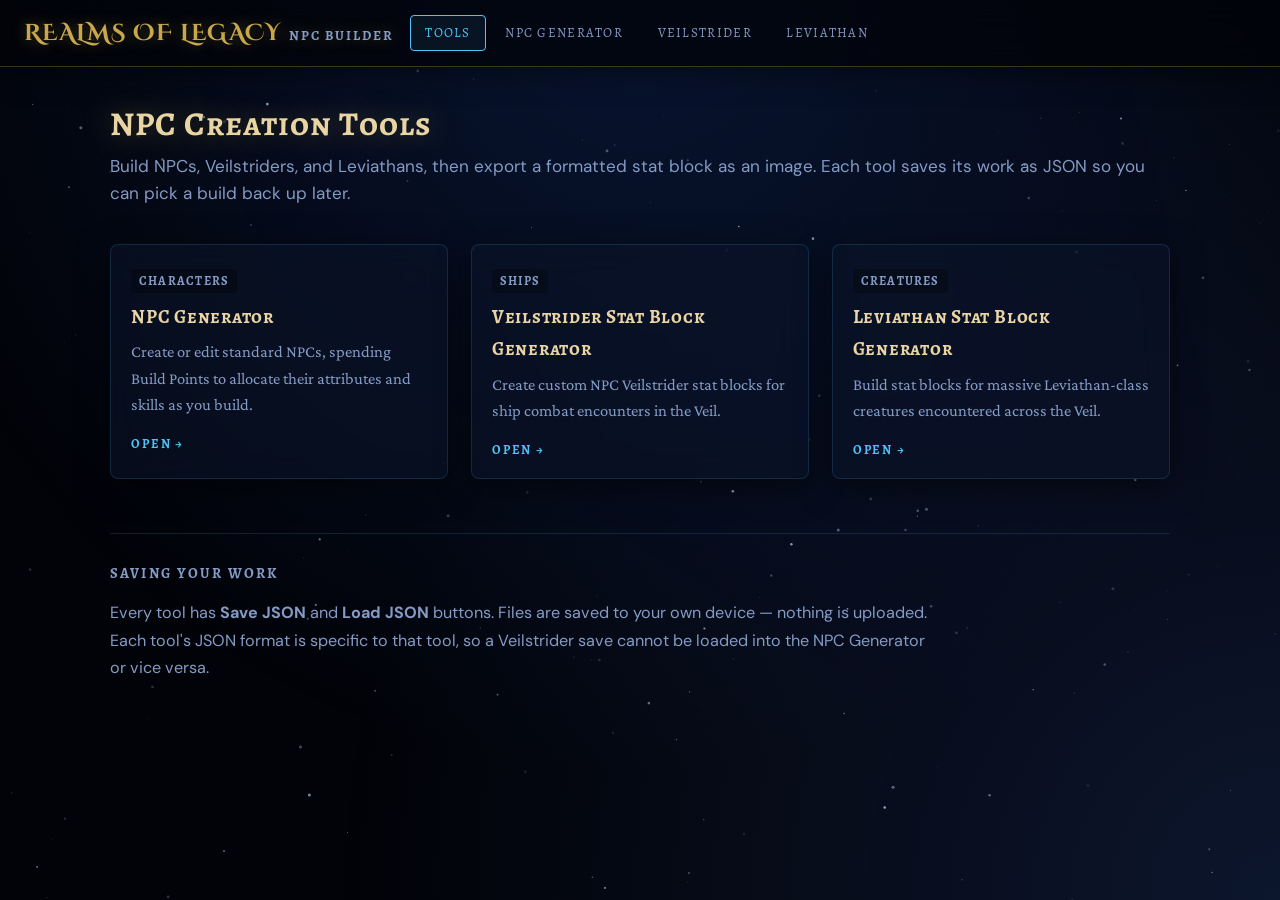
<file: index.html>
<!DOCTYPE html>
<html lang="en">
<head>
<meta charset="UTF-8">
<meta name="viewport" content="width=device-width, initial-scale=1">
<title>Realms of Legacy - NPC Builder</title>
<link rel="preconnect" href="https://fonts.googleapis.com">
<link rel="preconnect" href="https://fonts.gstatic.com" crossorigin>
<link href="https://fonts.googleapis.com/css2?family=Alegreya+SC:wght@400;500;700&family=Cinzel+Decorative:wght@400;700&family=Crimson+Pro:ital,wght@0,300;0,400;0,600;0,700;1,400&family=DM+Sans:wght@400;500;600;700&family=Literata:wght@400;600;700&display=swap" rel="stylesheet">
<link rel="stylesheet" href="styles.css">
<style>
#main { max-width:1100px; }
.hub-intro { margin-bottom:2rem; }
.card-foot { margin-top:14px; font-family:var(--font-heading); font-size:.7rem; font-weight:700; letter-spacing:.15em; text-transform:uppercase; color:var(--cyan); }
.note-block { margin-top:3rem; padding-top:1.5rem; border-top:1px solid var(--border); }
.note-block h3 { font-family:var(--font-heading); font-size:.8rem; font-weight:700; text-transform:uppercase; letter-spacing:.15em; color:var(--text-dim); margin-bottom:.75rem; }
.note-block p { font-family:var(--font-ui); font-size:.9rem; color:var(--text-dim); line-height:1.7; max-width:75ch; }
</style>
</head>
<body>
<canvas id="starfield"></canvas>
<header id="topbar">
  <div>
    <h1>Realms of Legacy <span class="subtitle">NPC Builder</span></h1>
  </div>
  <nav>
    <a href="index.html" class="active">Tools</a>
    <a href="npc.html">NPC Generator</a>
    <a href="veilstrider.html">Veilstrider</a>
    <a href="leviathan.html">Leviathan</a>
  </nav>
</header>

<div id="main">
  <div class="step-header hub-intro">
    <h2>NPC Creation Tools</h2>
    <p>Build NPCs, Veilstriders, and Leviathans, then export a formatted stat block as an image. Each tool saves its work as JSON so you can pick a build back up later.</p>
  </div>

  <div class="tool-grid">
    <a class="option-card" href="npc.html">
      <div class="card-tag">Characters</div>
      <div class="card-title">NPC Generator</div>
      <p class="card-body">Create or edit standard NPCs, spending Build Points to allocate their attributes and skills as you build.</p>
      <div class="card-foot">Open →</div>
    </a>
    <a class="option-card" href="veilstrider.html">
      <div class="card-tag">Ships</div>
      <div class="card-title">Veilstrider Stat Block Generator</div>
      <p class="card-body">Create custom NPC Veilstrider stat blocks for ship combat encounters in the Veil.</p>
      <div class="card-foot">Open →</div>
    </a>
    <a class="option-card" href="leviathan.html">
      <div class="card-tag">Creatures</div>
      <div class="card-title">Leviathan Stat Block Generator</div>
      <p class="card-body">Build stat blocks for massive Leviathan-class creatures encountered across the Veil.</p>
      <div class="card-foot">Open →</div>
    </a>
  </div>

  <div class="note-block">
    <h3>Saving your work</h3>
    <p>Every tool has <strong>Save JSON</strong> and <strong>Load JSON</strong> buttons. Files are saved to your own device — nothing is uploaded. Each tool's JSON format is specific to that tool, so a Veilstrider save cannot be loaded into the NPC Generator or vice versa.</p>
  </div>
</div>

<script src="shared.js"></script>
</body>
</html>
</file>
<file: styles.css>
:root {
  --void:#020308; --deep:#060a16; --mid:#0a1024; --surface:rgba(12, 20, 42, 0.65);
  --border:rgba(79, 195, 247, 0.15); --border-gold:rgba(201,168,76,0.3);
  --cyan:#4fc3f7; --cyan-glow:rgba(79,195,247,0.4);
  --gold:#c9a84c; --gold-pale:#e8d5a3; --gold-glow:rgba(201,168,76,0.4);
  --text:#d1e0f9; --text-dim:#849bc5; --white:#ffffff;
  --danger:#f43f5e; --safe:#10b981;

  --card-bg:rgba(12, 20, 42, 0.55);
  --card-border:rgba(79, 195, 247, 0.15);
  --glass-blur: blur(16px);
  --step-active:#4fc3f7; --step-done:#10b981; --step-todo:rgba(100,160,255,0.15);

  --r:8px;
  --font-display:'Cinzel Decorative', serif; /* the "Realms of Legacy" site title ONLY */
  --font-section:'Alegreya SC', Georgia, serif; /* step / section headings */
  --font-heading:var(--font-section);          /* sub-headers, labels, UI chrome */
  --font-body:'Crimson Pro', Georgia, serif;
  --font-ui:'DM Sans', system-ui, sans-serif;
  --shadow-drop: 0 8px 32px rgba(0,0,0,0.5);
}
*,*::before,*::after{box-sizing:border-box;margin:0;padding:0}
html{font-size:18px;scroll-behavior:smooth}
/* Alegreya SC defaults to old-style figures; force lining figures site-wide so
   numerals in stat boxes, rank pickers and tables sit at cap height. */
body{font-family:var(--font-body);font-size:1.05rem;line-height:1.7;color:var(--text);background:var(--void);min-height:100vh;overflow-x:hidden;font-variant-numeric:lining-nums;font-feature-settings:'lnum' 1}
/* Starfield */
#starfield{position:fixed;inset:0;z-index:0;pointer-events:none}
body::before {
  content: ''; position: fixed; inset: 0; z-index: 0; pointer-events: none;
  background: radial-gradient(circle at 50% 0%, rgba(10, 25, 60, 0.8) 0%, transparent 70%),
              radial-gradient(circle at 100% 100%, rgba(20, 35, 70, 0.6) 0%, transparent 60%);
}
/* Header */
#topbar{background:rgba(2, 3, 8, 0.75);backdrop-filter:var(--glass-blur);-webkit-backdrop-filter:var(--glass-blur);padding:14px 24px;display:flex;align-items:center;gap:16px;position:sticky;top:0;z-index:100;border-bottom:1px solid var(--border-gold);box-shadow:0 4px 30px rgba(0,0,0,0.5)}
#topbar h1{font-family:var(--font-display);font-size:1.25rem;color:var(--gold);font-weight:700;flex:1;letter-spacing:.06em;text-shadow:0 0 15px var(--gold-glow); text-transform:uppercase;}
#topbar .subtitle{font-family:var(--font-heading);font-size:.75rem;color:var(--text-dim);letter-spacing:.15em;text-transform:uppercase}
#topbar a{color:var(--text-dim);text-decoration:none;font-family:var(--font-heading);font-size:.72rem;letter-spacing:.1em;text-transform:uppercase;padding:6px 14px;border-radius:4px;border:1px solid transparent;transition:all .3s cubic-bezier(0.4, 0, 0.2, 1)}
#topbar a:hover{color:var(--cyan);border-color:var(--cyan);background:rgba(79,195,247,0.08);box-shadow: 0 0 15px var(--cyan-glow);}
/* Main layout */
#main{max-width:880px;margin:0 auto;padding:36px 20px 100px;position:relative;z-index:1}
/* Section headers */
.step-header{margin-bottom:30px}
.step-header h2{font-family:var(--font-section);font-size:1.85rem;font-weight:700;color:var(--gold-pale);margin-bottom:8px;letter-spacing:.03em;line-height:1.25;text-shadow:0 0 30px var(--gold-glow);}
.step-header p{color:var(--text-dim);font-family:var(--font-ui);font-size:.95rem; line-height:1.6;}
/* Cards / option grids */
.option-card{background:var(--card-bg);border:1px solid var(--card-border);border-radius:var(--r);padding:18px 20px;cursor:pointer;transition:all .3s cubic-bezier(0.4, 0, 0.2, 1);user-select:none;backdrop-filter:var(--glass-blur);-webkit-backdrop-filter:var(--glass-blur); box-shadow: var(--shadow-drop); position: relative; overflow: hidden;}
.option-card::before { content: ''; position: absolute; inset: 0; background: linear-gradient(135deg, rgba(255,255,255,0.05) 0%, transparent 100%); opacity: 0; transition: opacity 0.3s; }
.option-card:hover::before { opacity: 1; }
.option-card:hover{border-color:var(--cyan);box-shadow:0 12px 30px rgba(0,0,0,0.6), 0 0 25px rgba(79,195,247,0.15);transform:translateY(-3px)}
.option-card .card-title{font-family:var(--font-heading);font-weight:700;font-size:1.05rem;color:var(--gold-pale);margin-bottom:6px;letter-spacing:.04em;}
.option-card .card-tag{font-family:var(--font-heading);font-size:.68rem;font-weight:700;color:var(--text-dim);text-transform:uppercase;letter-spacing:.1em;margin-bottom:8px; display: inline-block; padding: 2px 8px; background: rgba(0,0,0,0.3); border-radius: 4px;}
.option-card .card-body{font-size:.92rem;color:var(--text-dim);line-height:1.6}
/* Inputs */
textarea, input[type=text], input[type=number], select.full {
  width:100%;padding:12px 16px;border:1px solid var(--border);border-radius:6px;
  font-family:var(--font-ui);font-size:.95rem;color:var(--text);background:rgba(0,0,0,0.3);
  transition:all .2s;resize:vertical; backdrop-filter: var(--glass-blur);
}
textarea:focus, input:focus, select.full:focus{outline:none;border-color:var(--cyan);background:rgba(10,16,36,0.8);box-shadow:0 0 0 2px rgba(79,195,247,0.2), inset 0 0 10px rgba(79,195,247,0.05);}
/* Page header */
.page-header{max-width:1200px;margin:0 auto;padding:2.5rem 2rem 1.5rem;border-bottom:1px solid var(--border);position:relative;z-index:1}
.page-header .breadcrumb{font-family:var(--font-heading);font-size:.7rem;letter-spacing:.25em;text-transform:uppercase;color:var(--text-dim);margin-bottom:.6rem}
.page-header .breadcrumb a{color:var(--cyan);text-decoration:none;transition:color .2s}
.page-header .breadcrumb a:hover{color:var(--gold-pale)}
.page-header h1{font-family:var(--font-section);font-size:clamp(1.6rem,3vw,2.2rem);font-weight:700;color:var(--gold-pale);letter-spacing:.03em;text-shadow:0 0 30px var(--gold-glow)}
/* Info banner */
.info-banner{max-width:1200px;margin:1.5rem auto 0;padding:0 2rem;position:relative;z-index:1}
.info-banner .banner-inner{background:rgba(201,168,76,.08);border:1px solid var(--border-gold);border-left:3px solid var(--gold);border-radius:0 var(--r) var(--r) 0;padding:1rem 1.5rem;font-family:var(--font-ui);font-size:.9rem;color:var(--text);line-height:1.7;backdrop-filter:var(--glass-blur);-webkit-backdrop-filter:var(--glass-blur);box-shadow:0 4px 15px rgba(0,0,0,.2)}
.info-banner ul{padding-left:1.25rem;list-style:disc}
.info-banner li{margin-bottom:.2rem}
.info-banner strong{color:var(--gold-pale)}
/* Content */
.content-wrap{max-width:1200px;margin:1.5rem auto 4rem;padding:0 2rem;position:relative;z-index:1}
.btn-row{display:flex;gap:.75rem;flex-wrap:wrap;margin-bottom:1.25rem;align-items:center}
/* Tool buttons */
.btn-site{padding:11px 26px;border:none;border-radius:6px;font-family:var(--font-heading);font-size:.8rem;font-weight:700;cursor:pointer;letter-spacing:.15em;text-transform:uppercase;transition:all .3s cubic-bezier(.4,0,.2,1);position:relative;overflow:hidden;background:rgba(0,0,0,.3);color:var(--text-dim);border:1px solid var(--border)}
.btn-site::after{content:'';position:absolute;top:0;left:-100%;width:50%;height:100%;background:linear-gradient(90deg,transparent,rgba(255,255,255,.2),transparent);transform:skewX(-20deg);transition:.5s}
.btn-site:hover:not(:disabled)::after{left:150%}
.btn-site:hover:not(:disabled){transform:translateY(-2px);box-shadow:0 6px 20px rgba(0,0,0,.4)}
.btn-site:active:not(:disabled){transform:translateY(1px)}
.btn-site:disabled{opacity:.4;cursor:not-allowed;transform:none;box-shadow:none;filter:grayscale(100%)}
.btn-site.btn-primary,.btn-primary-site{background:linear-gradient(135deg,var(--gold) 0%,#a88a38 100%);color:var(--void);border:1px solid var(--gold-pale);box-shadow:0 0 15px var(--gold-glow)}
.btn-site.btn-primary:hover:not(:disabled),.btn-primary-site:hover:not(:disabled){background:linear-gradient(135deg,var(--gold-pale) 0%,var(--gold) 100%);box-shadow:0 0 30px var(--gold-glow)}
.btn-secondary-site,.btn-ghost-site{background:rgba(0,0,0,.3);color:var(--text-dim);border:1px solid var(--border)}
.btn-secondary-site:hover:not(:disabled),.btn-ghost-site:hover:not(:disabled){color:var(--cyan);border-color:var(--cyan);background:rgba(79,195,247,.1);box-shadow:0 0 20px rgba(79,195,247,.2)}
.btn-save{background:rgba(16,185,129,.12);color:var(--safe);border:1px solid rgba(16,185,129,.4)}
.btn-save:hover:not(:disabled){background:rgba(16,185,129,.2);border-color:var(--safe);box-shadow:0 0 20px rgba(16,185,129,.25)}
.btn-load{background:rgba(79,195,247,.1);color:var(--cyan);border:1px solid rgba(79,195,247,.35)}
.btn-load:hover:not(:disabled){background:rgba(79,195,247,.18);border-color:var(--cyan);box-shadow:0 0 20px var(--cyan-glow)}
/* Topbar nav */
#topbar nav{display:flex;gap:.25rem;flex-wrap:wrap;justify-content:flex-end;align-items:center}
#topbar a.active{color:var(--cyan);border-color:var(--cyan);background:rgba(79,195,247,.08)}
@media(max-width:860px) {
  #topbar{flex-wrap:wrap}
  #topbar h1{flex:1 0 100%;margin-bottom:.5rem}
  #topbar nav{justify-content:flex-start}
}
/* Hub */
.tool-grid{display:grid;grid-template-columns:repeat(3,1fr);gap:1.25rem;margin-top:2rem}
@media(max-width:860px) {
  .tool-grid{grid-template-columns:1fr}
}
a.option-card{display:block;text-decoration:none}
</file>
